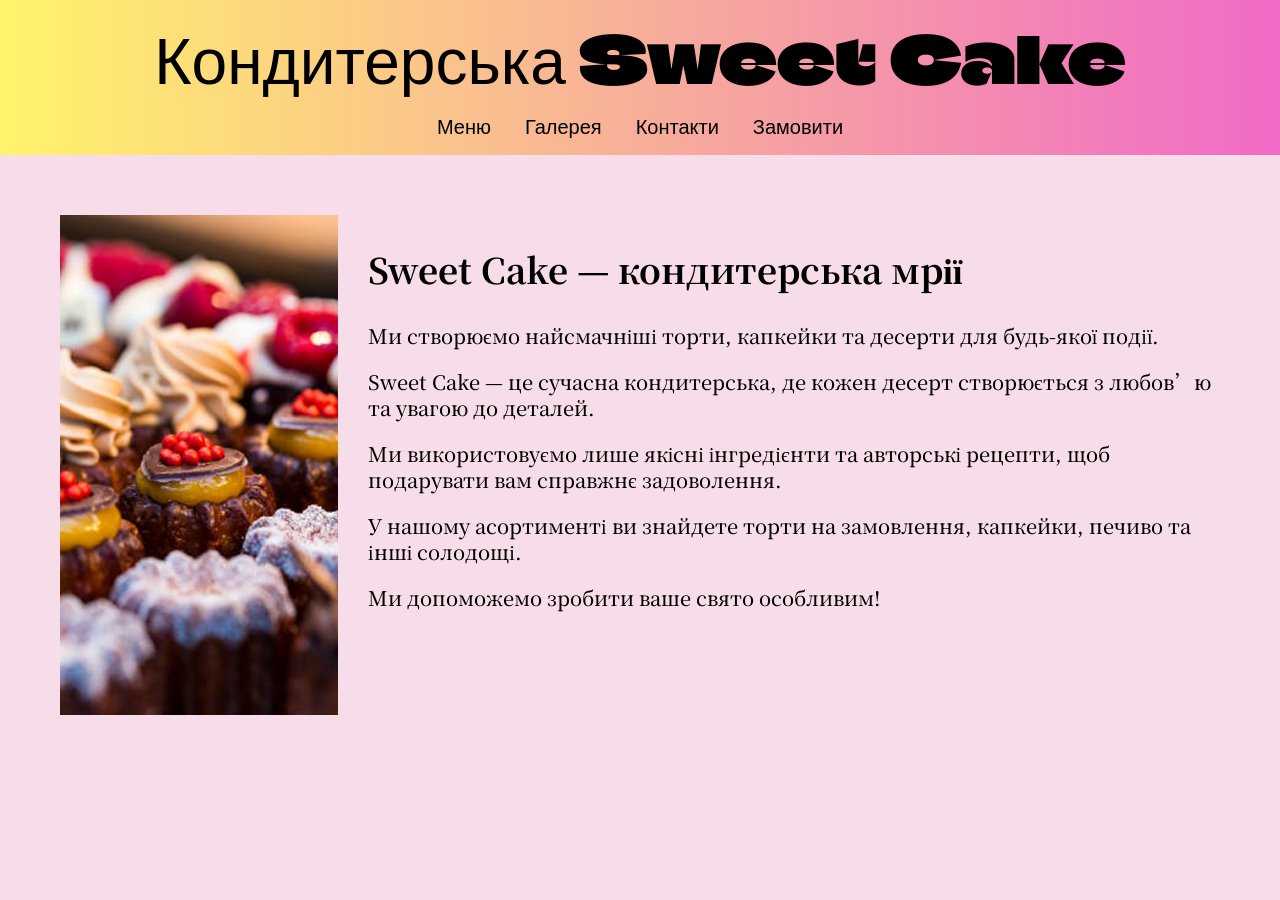
<file: index.html>
﻿<!DOCTYPE html>
<html lang="uk">
<head>
    <meta charset="UTF-8">
    <meta name="viewport" content="width=device-width, initial-scale=1.0">
    <title>Sweet Cake</title>

    <link rel="stylesheet" href="style.css">
</head>

<body>

<header>

    <h1>Кондитерська Sweet Cake</h1>

    <nav>
        <a href="menu.html">Меню</a>
        <a href="gallery.html">Галерея</a>
        <a href="contacts.html">Контакти</a>
        <a href="order.html">Замовити</a>
    </nav>

</header>

<section class="main-block">

    <img src="main.jpg" alt="Торт">

    <div class="text">

        <h2>Sweet Cake — кондитерська мрії</h2>

        <p>
            Ми створюємо найсмачніші торти, капкейки та десерти для будь-якої події.
        </p>

        <p>
            Sweet Cake — це сучасна кондитерська, де кожен десерт створюється 
            з любов’ю та увагою до деталей.
        </p>

        <p>
            Ми використовуємо лише якісні інгредієнти та авторські рецепти, 
            щоб подарувати вам справжнє задоволення.
        </p>

        <p>
            У нашому асортименті ви знайдете торти на замовлення, капкейки, 
            печиво та інші солодощі.
        </p>

        <p>
            Ми допоможемо зробити ваше свято особливим!
        </p>

    </div>

</section>

</body>
</html>
</file>
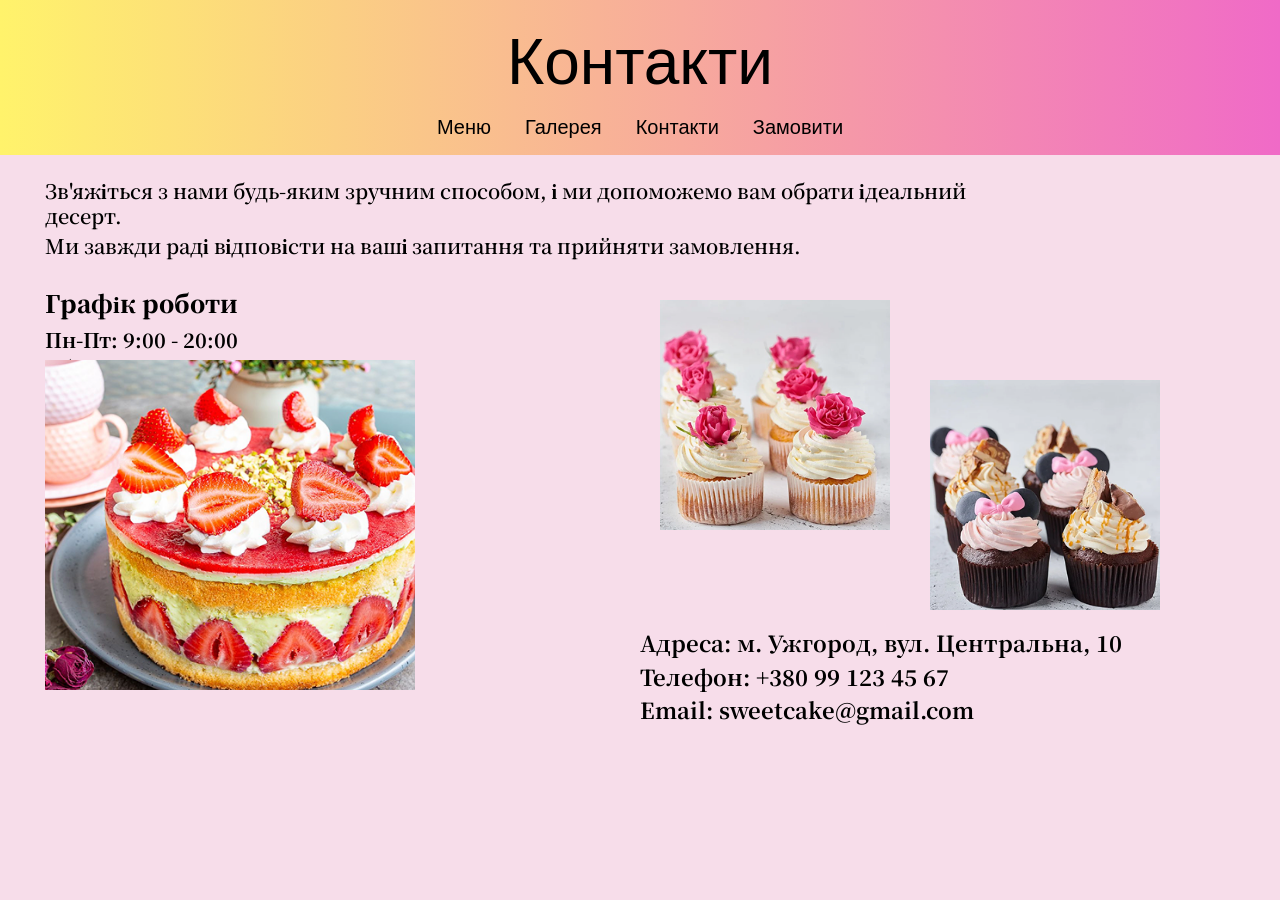
<file: contacts.html>
﻿<!DOCTYPE html>
<html lang="uk">
<head>
    <meta charset="UTF-8">
    <meta name="viewport" content="width=device-width, initial-scale=1.0">
    <title>Контакти</title>

    <link rel="stylesheet" href="style.css">
</head>

<body>

<header>

    <h1>Контакти</h1>

    <nav>
        <a href="menu.html">Меню</a>
        <a href="gallery.html">Галерея</a>
        <a href="contacts.html">Контакти</a>
        <a href="order.html">Замовити</a>
    </nav>

</header>

<section class="contacts-page">

    <div class="contacts-text">

        <p>
            Зв'яжіться з нами будь-яким зручним способом, і ми допоможемо вам обрати ідеальний десерт.
        </p>

        <p>
            Ми завжди раді відповісти на ваші запитання та прийняти замовлення.
        </p>

    </div>

    <div class="work-time">

        <h3>Графік роботи</h3>

        <p>Пн-Пт: 9:00 - 20:00</p>
        <p>Сб-Нд: 10:00 - 18:00</p>

    </div>

    <img class="contact-cake4-img" src="cake4.jpg" alt="">

    <img class="contact-cake6-img" src="cake6.jpg" alt="">

    <img class="contact-cake5-img" src="cake5.jpg" alt="">

    <div class="contacts-bottom-info">

        <p>Адреса: м. Ужгород, вул. Центральна, 10</p>

        <p>Телефон: +380 99 123 45 67</p>

        <p>Email: sweetcake@gmail.com</p>

    </div>

</section>

</body>
</html>
</file>
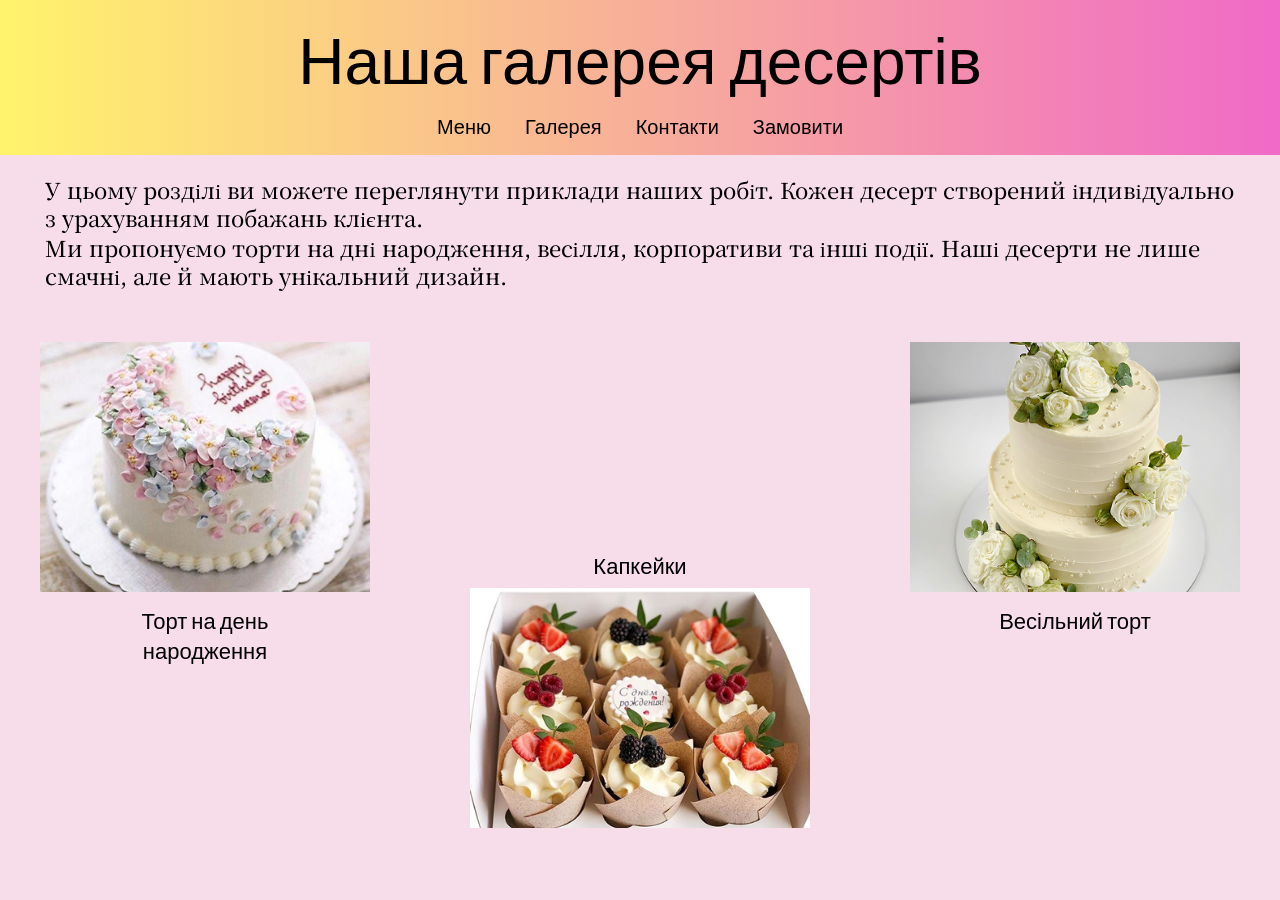
<file: gallery.html>
﻿<!DOCTYPE html>
<html lang="uk">
<head>
    <meta charset="UTF-8">
    <meta name="viewport" content="width=device-width, initial-scale=1.0">
    <title>Галерея</title>

    <link rel="stylesheet" href="style.css">
</head>

<body>

<header>

    <h1>Наша галерея десертів</h1>

    <nav>
        <a href="menu.html">Меню</a>
        <a href="gallery.html">Галерея</a>
        <a href="contacts.html">Контакти</a>
        <a href="order.html">Замовити</a>
    </nav>

</header>

<section class="text-block">

<p>
У цьому розділі ви можете переглянути приклади наших робіт.
Кожен десерт створений індивідуально з урахуванням побажань клієнта.
</p>

<p>
Ми пропонуємо торти на дні народження, весілля, корпоративи та інші події.
Наші десерти не лише смачні, але й мають унікальний дизайн.
</p>

</section>

<section class="gallery gallery-page">

    <div class="card gallery-left">
        <img src="cake1.jpg" alt="">
        <h3>Торт на день<br>народження</h3>
    </div>

    <div class="card gallery-center">
        <h3>Капкейки</h3>
        <img src="cake2.jpg" alt="">
    </div>

    <div class="card gallery-right">
        <img src="cake3.jpg" alt="">
        <h3>Весільний торт</h3>
    </div>

</section>

</body>
</html>
</file>
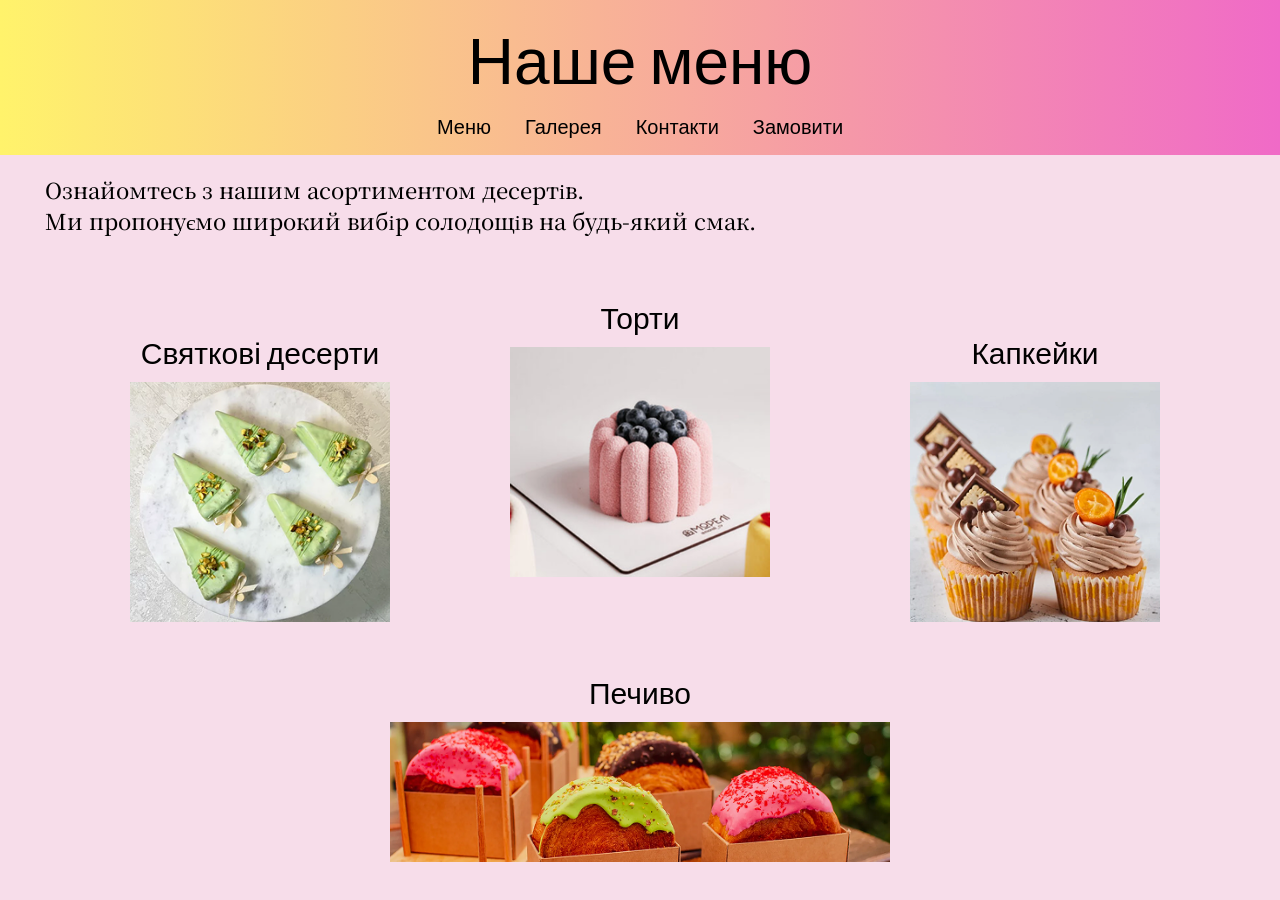
<file: menu.html>
﻿<!DOCTYPE html>
<html lang="uk">
<head>
    <meta charset="UTF-8">
    <meta name="viewport" content="width=device-width, initial-scale=1.0">
    <title>Меню</title>

    <link rel="stylesheet" href="style.css">
</head>

<body>

<header>

    <h1>Наше меню</h1>

    <nav>
        <a href="menu.html">Меню</a>
        <a href="gallery.html">Галерея</a>
        <a href="contacts.html">Контакти</a>
        <a href="order.html">Замовити</a>
    </nav>

</header>

<section class="text-block">

    <p>
        Ознайомтесь з нашим асортиментом десертів.
    </p>

    <p>
        Ми пропонуємо широкий вибір солодощів на будь-який смак.
    </p>

</section>

<section class="menu-images">

    <div class="card menu-cake8">
        <h3>Святкові десерти</h3>
        <img src="cake8.jpg" alt="">
    </div>

    <div class="card menu-cake9">
        <h3>Торти</h3>
        <img src="cake9.jpg" alt="">
    </div>

    <div class="card menu-cake10">
        <h3>Капкейки</h3>
        <img src="cake10.jpg" alt="">
    </div>

    <div class="card menu-cake11">
        <h3>Печиво</h3>
        <img src="cake11.jpg" alt="">
    </div>

</section>

</body>
</html>
</file>
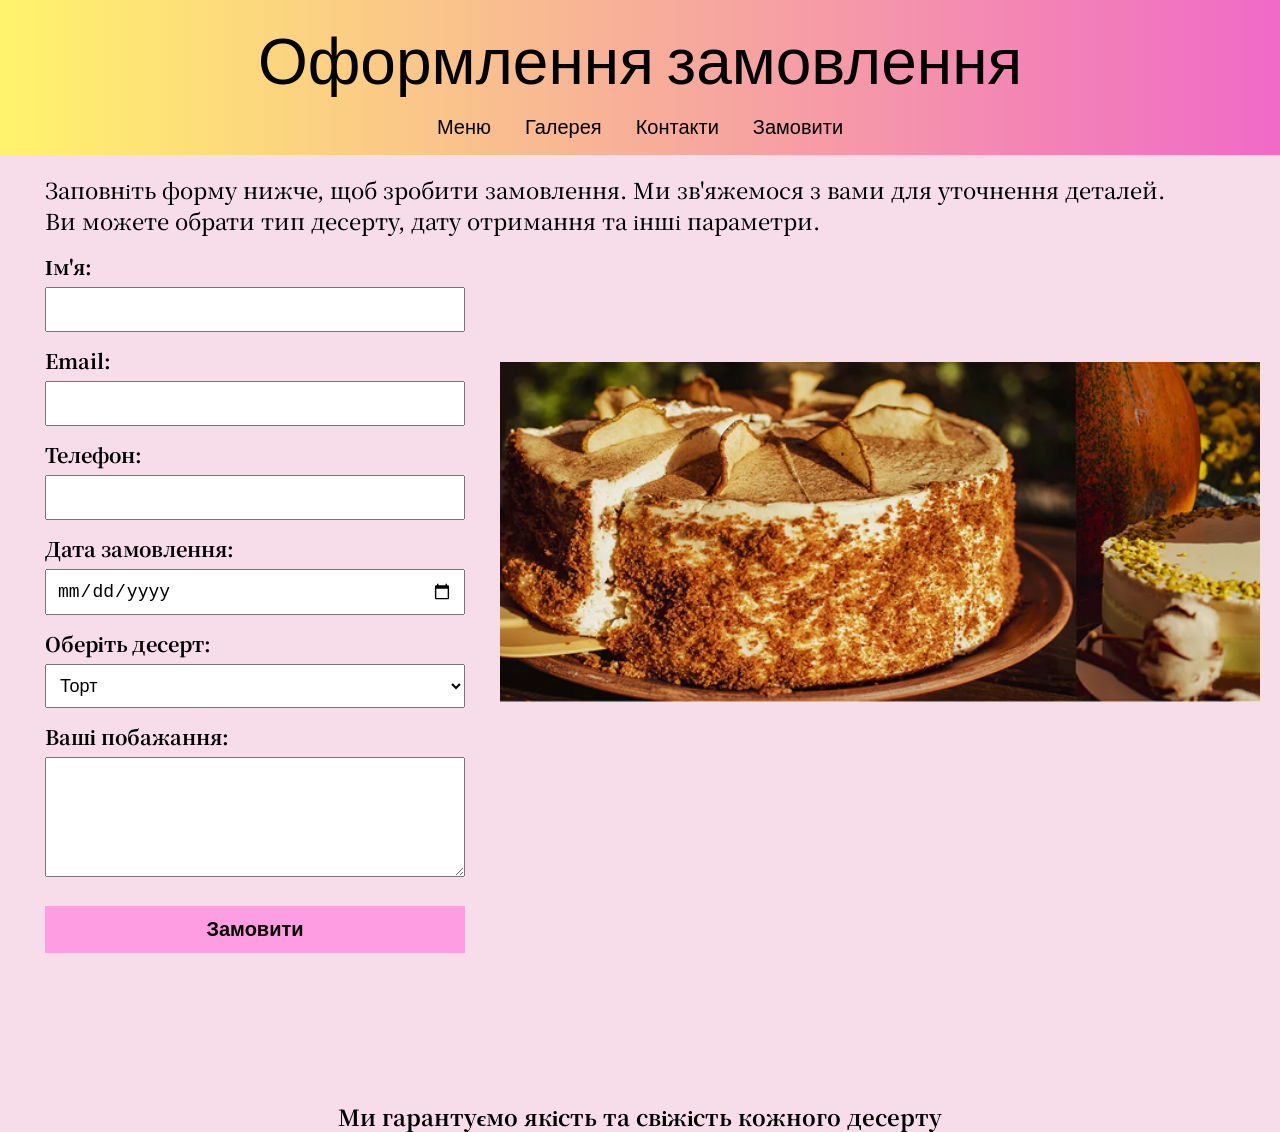
<file: order.html>
﻿<!DOCTYPE html>
<html lang="uk">
<head>
    <meta charset="UTF-8">
    <meta name="viewport" content="width=device-width, initial-scale=1.0">
    <title>Оформлення замовлення</title>

    <link rel="stylesheet" href="style.css">
</head>

<body>

<header>

    <h1>Оформлення замовлення</h1>

    <nav>
        <a href="menu.html">Меню</a>
        <a href="gallery.html">Галерея</a>
        <a href="contacts.html">Контакти</a>
        <a href="order.html">Замовити</a>
    </nav>

</header>

<section class="text-block order-text">

    <p>
        Заповніть форму нижче, щоб зробити замовлення.
        Ми зв'яжемося з вами для уточнення деталей.
    </p>

    <p>
        Ви можете обрати тип десерту, дату отримання та інші параметри.
    </p>

</section>

<section class="order-section">

    <form class="order-form">

        <label>Ім'я:</label>
        <input type="text">

        <label>Email:</label>
        <input type="email">

        <label>Телефон:</label>
        <input type="tel">

        <label>Дата замовлення:</label>
        <input type="date">

        <label>Оберіть десерт:</label>

        <select>
            <option>Торт</option>
            <option>Капкейки</option>
            <option>Печиво</option>
            <option>Святкові десерти</option>
        </select>

        <label>Ваші побажання:</label>

        <textarea></textarea>

        <input type="submit" value="Замовити">

    </form>

    <img class="order-cake7" src="cake7.jpg" alt="Десерт">

    <div class="bottom-text">
        Ми гарантуємо якість та свіжість кожного десерту
    </div>

</section>

</body>
</html>
</file>
<file: style.css>
﻿@import url('https://fonts.googleapis.com/css2?family=Climate+Crisis&family=Noto+Serif+HK:wght@500&display=swap');

*{
    box-sizing:border-box;
}

body{
    margin:0;
    font-family:'Noto Serif HK', serif;
    background:#f7ddea;
}

header{
    background:linear-gradient(to right,#fff36b,#f06ac7);
    padding:16px 20px;
    text-align:center;
}

h1{
    font-family:'Climate Crisis', Arial, sans-serif;
    font-size:64px;
    font-weight:400;
    color:black;
    margin:0;
}

h2{
    font-size:35px;
}

nav{
    margin-top:12px;
}

nav a{
    font-family:'Climate Crisis', Arial, sans-serif;
    text-decoration:none;
    color:black;
    font-weight:400;
    margin:15px;
    font-size:20px;
}

nav a:hover{
    color:#ff1493;
}

p{
    font-size:20px;
    font-weight:500;
    line-height:1.3;
}

.main-block{
    display:flex;
    gap:30px;
    padding:30px;
    background:#f7ddea;
    margin:30px;
}

.main-block img{
    width:350px;
    height:500px;
    object-fit:cover;
}

.text{
    font-size:20px;
}

.text-block{
    background:#f7ddea;
    margin:0;
    padding:18px 45px 5px 45px;
    text-align:left;
    width:100%;
}

.text-block p{
    font-size:22px;
    font-weight:500;
    margin:3px 0;
    line-height:1.25;
}

.card{
    background:transparent;
    padding:0;
    width:250px;
    text-align:center;
}

.card h3{
    font-family:'Climate Crisis', Arial, sans-serif;
    font-size:26px;
    font-weight:400;
    margin:0 0 12px 0;
}

.card img{
    width:100%;
    height:180px;
    object-fit:cover;
}

/* ГАЛЕРЕЯ */

.gallery{
    display:flex;
    justify-content:center;
    gap:30px;
    flex-wrap:wrap;
    padding:30px;
}

.gallery-page{
    position:relative;
    height:520px;
    padding:0;
}

.gallery-page .card{
    position:absolute;
    width:auto;
}

.gallery-page .card h3{
    font-size:22px;
    margin:8px 0;
}

.gallery-left{
    left:40px;
    top:45px;
}

.gallery-left img{
    width:330px;
    height:250px;
}

.gallery-center{
    left:50%;
    top:245px;
    transform:translateX(-50%);
}

.gallery-center img{
    width:340px;
    height:240px;
}

.gallery-right{
    right:40px;
    top:45px;
}

.gallery-right img{
    width:330px;
    height:250px;
}

/* КОНТАКТЫ */

.contacts-page{
    position:relative;
    height:560px;
    background:#f7ddea;
    padding:0;
}

.contacts-text{
    position:absolute;
    left:45px;
    top:18px;
    width:980px;
}

.contacts-text p{
    font-size:20px;
    font-weight:600;
    line-height:1.25;
    margin:5px 0;
}

.work-time{
    position:absolute;
    left:45px;
    top:130px;
}

.work-time h3{
    font-size:24px;
    font-weight:900;
    margin:0 0 8px 0;
}

.work-time p{
    font-size:20px;
    font-weight:700;
    margin:4px 0;
    line-height:1.2;
}

.contact-cake4-img{
    position:absolute;
    left:45px;
    bottom:25px;
    width:370px;
    height:330px;
    object-fit:cover;
}

.contact-cake6-img{
    position:absolute;
    right:390px;
    top:145px;
    width:230px;
    height:230px;
    object-fit:cover;
}

.contact-cake5-img{
    position:absolute;
    right:120px;
    top:225px;
    width:230px;
    height:230px;
    object-fit:cover;
}

.contacts-bottom-info{
    position:absolute;
    right:120px;
    bottom:-15px;
    width:520px;
    text-align:left;
}

.contacts-bottom-info p{
    font-size:22px;
    font-weight:700;
    line-height:1.3;
    margin:5px 0;
}

/* ЗАКАЗ */

.order-section{
    position:relative;
    height:850px;
    background:#f7ddea;
    padding:20px 45px;
}

.order-form{
    position:absolute;
    left:45px;
    top:10px;
    width:420px;
    background:#f7ddea;
}

.order-form label{
    font-size:20px;
    font-weight:700;
}

.order-form input,
.order-form select,
.order-form textarea{
    width:100%;
    padding:10px;
    margin:6px 0 14px 0;
    font-size:18px;
}

.order-form textarea{
    height:120px;
}

.order-cake7{
    position:absolute;
    right:20px;
    top:120px;
    width:760px;
    height:340px;
    object-fit:cover;
}

input[type="submit"]{
    background:#ff9de2;
    border:none;
    cursor:pointer;
    font-weight:bold;
    font-size:20px;
    padding:12px;
    margin-top:10px;
}

.bottom-text{
    position:absolute;
    left:50%;
    bottom:-40px;
    transform:translateX(-50%);
    width:100%;
    text-align:center;
    font-size:22px;
    font-weight:700;
}

/* МЕНЮ */

.menu-images{
    position:relative;
    height:600px;
    margin:0;
    background:#f7ddea;
}

.menu-images .card{
    position:absolute;
    background:transparent;
    padding:0;
    width:auto;
    text-align:center;
}

.menu-images .card h3{
    font-size:30px;
    margin-bottom:10px;
}

.menu-cake8{
    left:130px;
    top:90px;
}

.menu-cake8 img{
    width:260px;
    height:240px;
}

.menu-cake9{
    left:50%;
    top:55px;
    transform:translateX(-50%);
}

.menu-cake9 img{
    width:260px;
    height:230px;
}

.menu-cake10{
    right:120px;
    top:90px;
}

.menu-cake10 img{
    width:250px;
    height:240px;
}

.menu-cake11{
    left:50%;
    bottom:-25px;
    transform:translateX(-50%);
}

.menu-cake11 img{
    width:500px;
    height:140px;
}

/* АДАПТИВ */

@media (max-width:430px){

    body{
        overflow-x:hidden;
    }

    h1{
        font-size:34px;
        line-height:1.1;
    }

    nav{
        display:flex;
        justify-content:center;
        flex-wrap:wrap;
        gap:10px;
    }

    nav a{
        font-size:14px;
        margin:0;
    }

    .text-block{
        padding:15px;
    }

    .text-block p{
        font-size:15px;
        line-height:1.3;
    }

    /* ГЛАВНАЯ */

    .main-block{
        flex-direction:column;
        margin:0;
        padding:15px;
        gap:15px;
    }

    .main-block img{
        width:100%;
        height:auto;
    }

    .text{
        font-size:16px;
    }

    /* ГАЛЕРЕЯ */

    .gallery-page{
        position:static;
        height:auto;
        display:flex;
        flex-direction:column;
        align-items:center;
        gap:25px;
        padding:15px;
    }

    .gallery-page .card{
        position:static;
        transform:none;
        width:100%;
        max-width:280px;
    }

    .gallery-page img{
        width:100%;
        height:auto;
    }

    .gallery-page h3{
        font-size:18px;
    }

    /* КОНТАКТЫ */

    .contacts-page{
        position:static;
        height:auto;
        padding:15px;
        display:flex;
        flex-direction:column;
        align-items:center;
    }

    .work-time{
        position:static;
        width:100%;
        margin-bottom:20px;
    }

    .work-time h3{
        font-size:22px;
    }

    .work-time p{
        font-size:16px;
    }

    .contact-cake4-img,
    .contact-cake5-img,
    .contact-cake6-img{
        position:static;
        width:100%;
        max-width:260px;
        height:auto;
        margin-bottom:20px;
    }

    .contacts-bottom-info{
        position:static;
        width:100%;
        text-align:left;
    }

    .contacts-bottom-info p{
        font-size:16px;
    }

    /* ЗАКАЗ */

    .order-section{
        position:static;
        height:auto;
        padding:15px;
        display:flex;
        flex-direction:column;
        gap:25px;
    }

    .order-form{
        position:static;
        width:100%;
    }

    .order-form label{
        font-size:18px;
    }

    .order-form input,
    .order-form select,
    .order-form textarea{
        width:100%;
        font-size:16px;
    }

    .order-cake7{
        position:static;
        width:100%;
        height:auto;
    }

    .bottom-text{
        position:static;
        margin-top:20px;
        text-align:center;
        font-size:16px;
        line-height:1.3;
    }

    /* МЕНЮ */

    .menu-images{
        position:static;
        height:auto;
        display:flex;
        flex-direction:column;
        align-items:center;
        gap:25px;
        padding:15px;
    }

    .menu-images .card{
        position:static;
        transform:none;
        width:100%;
        max-width:280px;
    }

    .menu-images img{
        width:100%;
        height:auto;
    }

    .menu-images h3{
        font-size:20px;
    }
}
</file>
